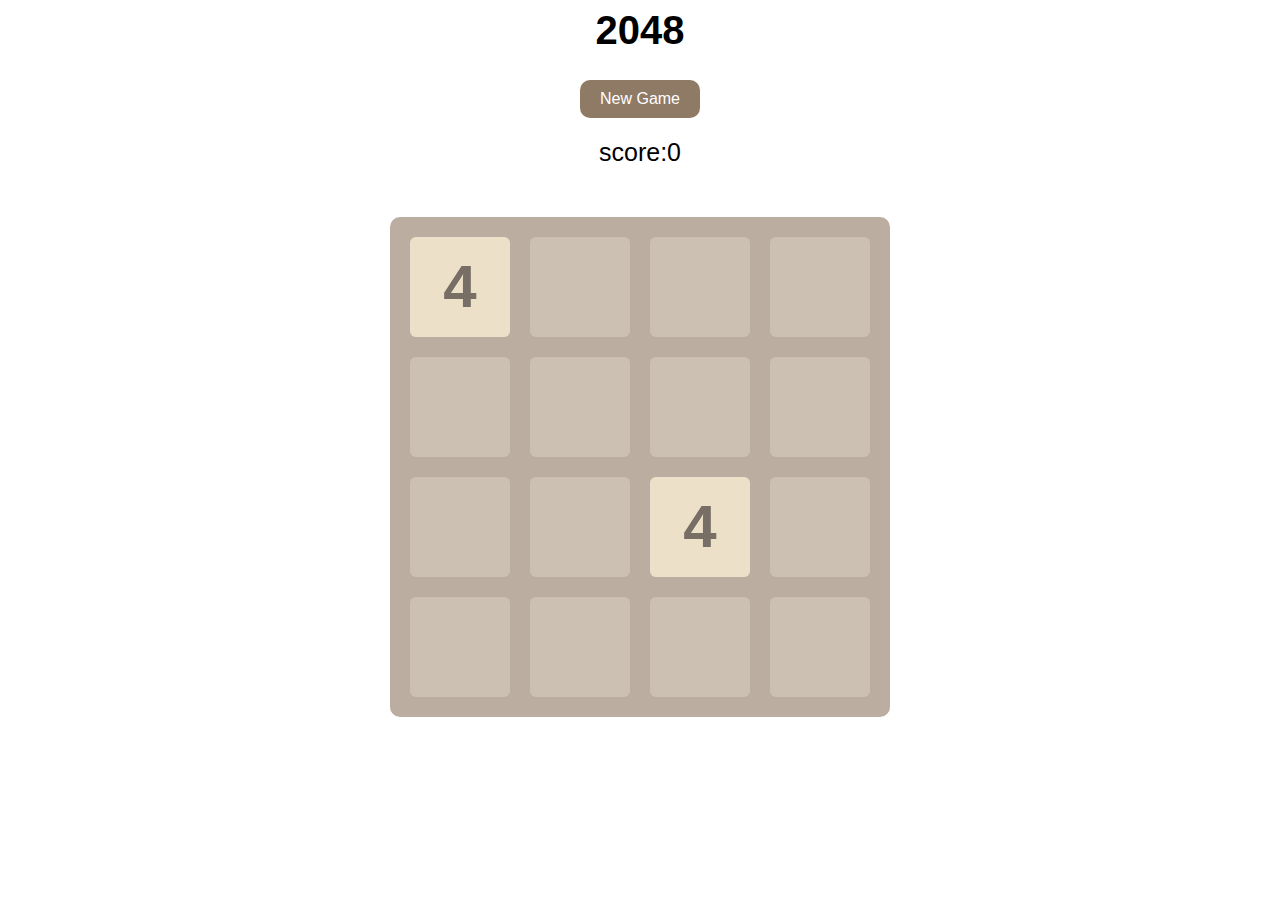
<file: 2048/2048/index.html>
<html>
<head>
    <title>2048网页版</title>
    <link href="2048.css" rel="stylesheet" type="text/css">
    <script type="text/javascript" src="https://cdn.bootcdn.net/ajax/libs/jquery/1.12.4/jquery.js"></script>
    <script type="text/javascript" src="support.js" ></script>
    <script type="text/javascript" src="animation.js"></script>
    <script type="text/javascript" src="main.js"></script>
    <script type="text/javascript" src="game.js"></script>
</head>
<body>
<header>
    <h1>2048</h1>
    <a href="javascript:newgame();" id="newgamebutton">New Game</a>
    <p>score:<span id="score">0</span></p>
</header>
<div id="grid-container">
<div id="grid-cell-0-0" class="grid-cell"></div>
<div id="grid-cell-0-1" class="grid-cell"></div>
<div id="grid-cell-0-2" class="grid-cell"></div>
<div id="grid-cell-0-3" class="grid-cell"></div>
<div id="grid-cell-1-0" class="grid-cell"></div>
<div id="grid-cell-1-1" class="grid-cell"></div>
<div id="grid-cell-1-2" class="grid-cell"></div>
<div id="grid-cell-1-3" class="grid-cell"></div>
<div id="grid-cell-2-0" class="grid-cell"></div>
<div id="grid-cell-2-1" class="grid-cell"></div>
<div id="grid-cell-2-2" class="grid-cell"></div>
<div id="grid-cell-2-3" class="grid-cell"></div>
<div id="grid-cell-3-0" class="grid-cell"></div>
<div id="grid-cell-3-1" class="grid-cell"></div>
<div id="grid-cell-3-2" class="grid-cell"></div>
<div id="grid-cell-3-3" class="grid-cell"></div>
</div>

</body>
</html>
</file>
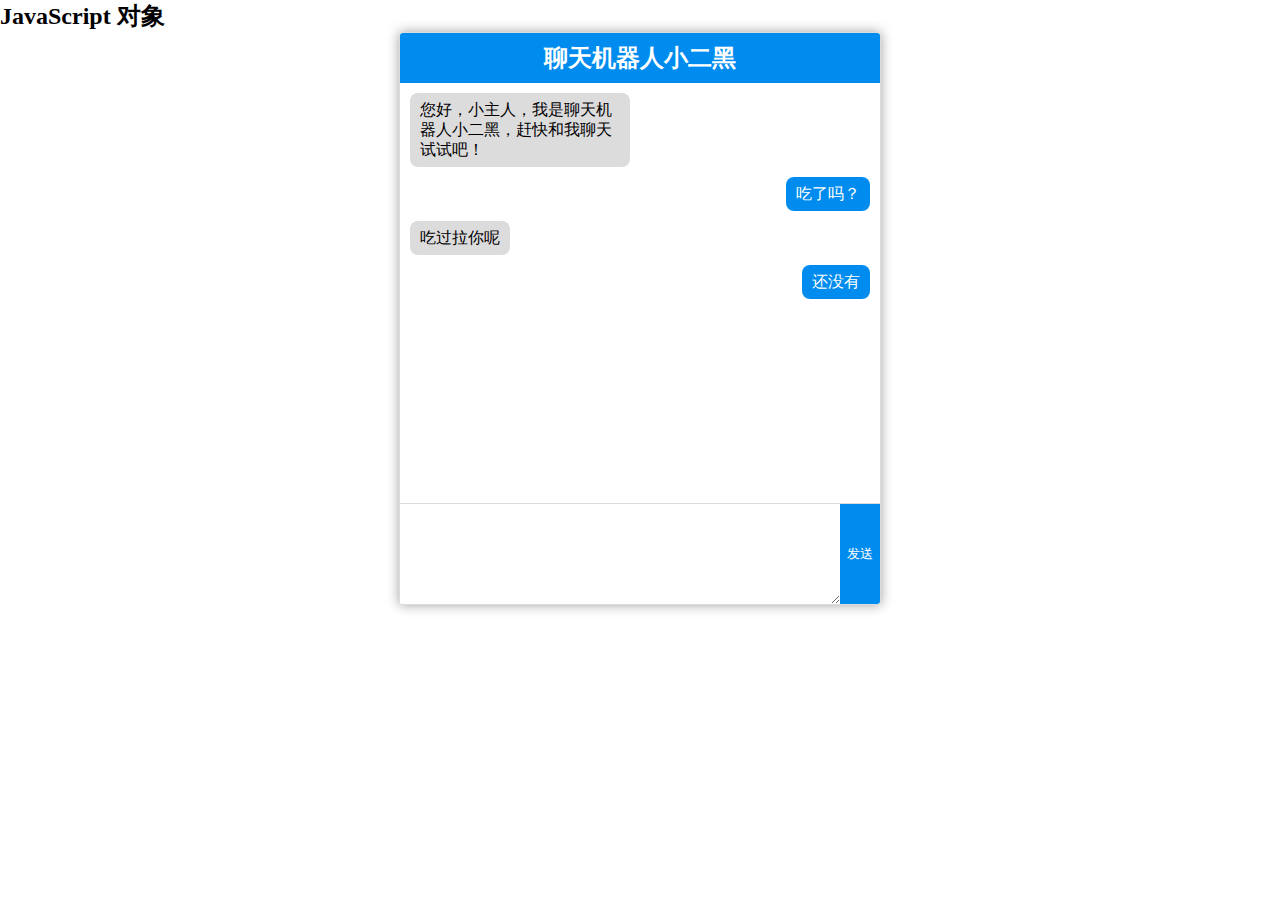
<file: 2048/az.html>
<!DOCTYPE html>
<html>
  <head>
    <link href="ff.css" type="text/css" rel="stylesheet" />
    <script type="text/JavaScript" src="myScript.js"></script>
   
  </head>
<body>
<h2>JavaScript 对象</h2>
<div class="container">
  <header>
    <h2>聊天机器人小二黑</h2>
  </header>

  <ul class="message-list" id="messageList">
    <li class="message-list__item message-list__item-robot">
      <div>
        您好，小主人，我是聊天机器人小二黑，赶快和我聊天试试吧！
      </div>
    </li>
    <li class="message-list__item message-list__item-user">
      <div>
        吃了吗？
      </div>
    </li>
    <li class="message-list__item message-list__item-robot">
      <div>
        吃过拉你呢
      </div>
    </li>
    <li class="message-list__item message-list__item-user">
      <div>
        还没有
      </div>
    </li>
  </ul>

  <div class="send-message">
    <textarea id="inputArea"></textarea>
    <button id="sendMsgButton" onclick="handleSendMsg()">发送</button>
  </div>
</div>
</body>
</html>
</file>
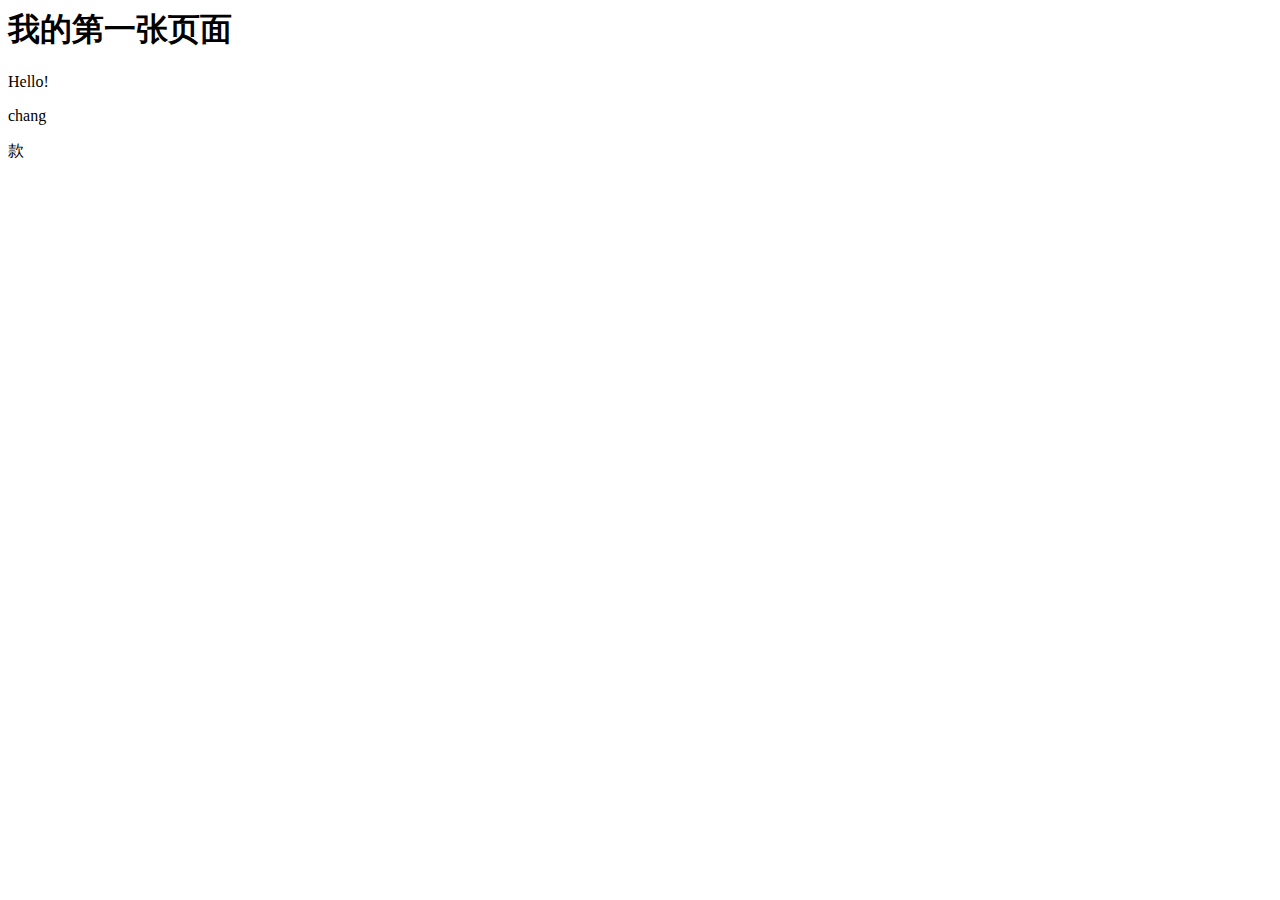
<file: 2048/实验.html>
<html>
<head>
  <title id="demo">DOM 教程</title> 
<script type="text/javascript" src="myScript.js">
</script>
<script src="https://libs.baidu.com/jquery/2.0.0/jquery.js"></script>
</head>
<body>
  <h1 id="id01" class="ff" onmouseover="ff()">我的第一张页面</h1>
  <p id="01">Hello!</p>
  <p id="02">chang</p>
  <p id="id04">款</p>
  <script>
  $(document).ready(function() {
  var myElement = $("#02");
  myElement.text("Hello Shanghai!");
});
 </script>
  
  </body>
</html>
</file>
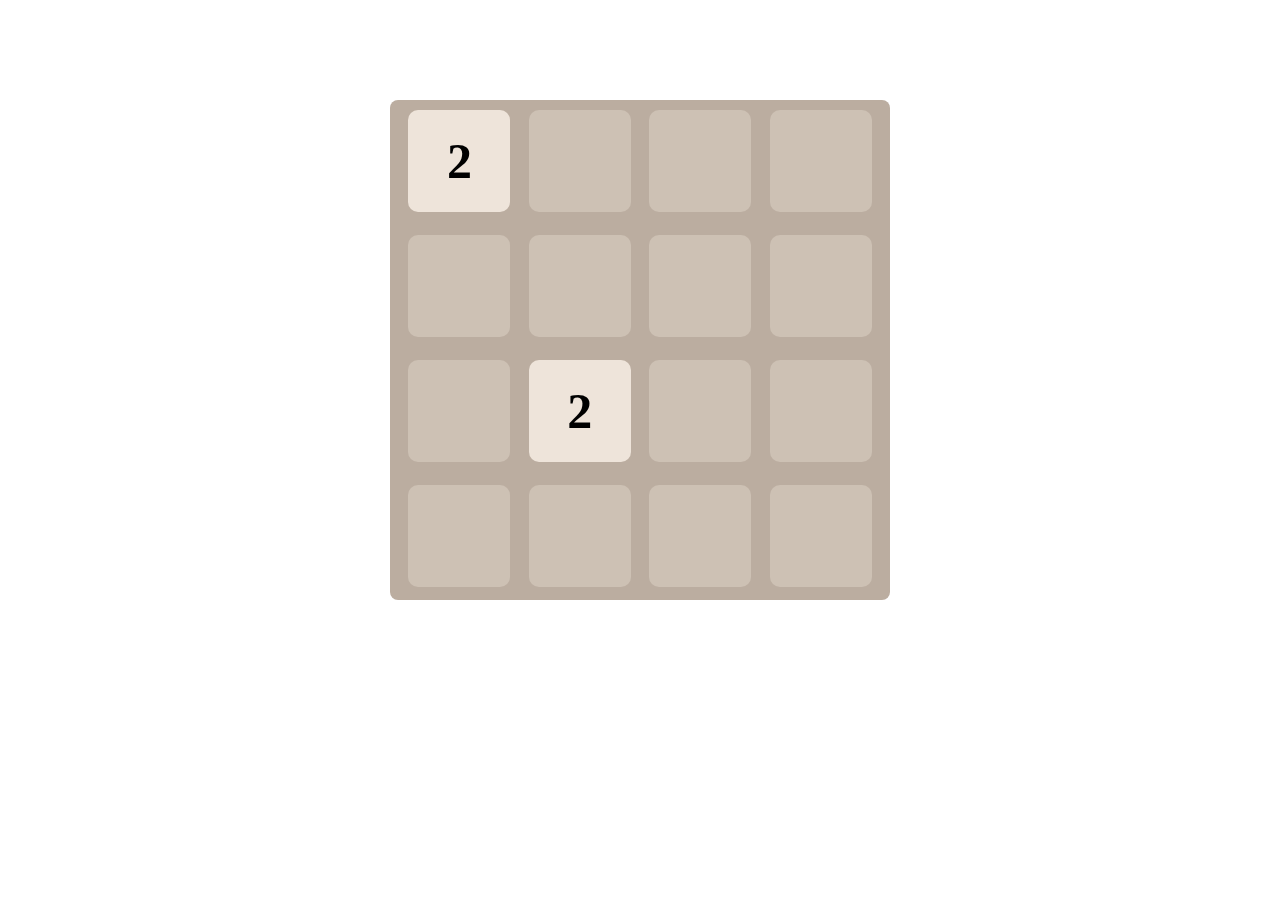
<file: 2048/20481/2048.html>
<!DOCTYPE html>
<html lang="en">
<head>
    <meta charset="UTF-8">
    <meta name="viewport" content="width=device-width, initial-scale=1.0">
    <script type="text/javascript" src="2048.js" ></script>
    <title>Document</title>
</head>
<style>
    #box{
        width: 500px;
        height: 500px;
        /* border: 1px solid #000; */
        background-color: #BBADA0;
        display: flex;
        justify-content: space-evenly;
        flex-wrap: wrap;
        border-radius: 0.5em;
        margin: 100px auto;
    }
    #box div{
        width: 100px;
        height: 100px;
        border: 1px solid transparent;
        background-color: #CDC1B4;
        font-size: 50px;
        text-align: center;
        line-height: 100px;
        font-weight: bold;
        border-radius: 10px;
        margin-top: 10px;
    }
</style>
<body>
    <div id="box">
        <div></div>
        <div></div>
        <div></div>
        <div></div>
        <div></div>
        <div></div>
        <div></div>
        <div></div>
        <div></div>
        <div></div>
        <div></div>
        <div></div>
        <div></div>
        <div></div>
        <div></div>
        <div></div>
    </div>
    <script src="2048.js"></script>
</body>
</html>
</file>
<file: 2048/2048/2048.css>
header{
    display: block;
    margin: 0 auto;
    width: 100%;
    text-align: center;
}
header h1{
    font-family: 'Gill Sans', 'Gill Sans MT', Calibri, 'Trebuchet MS', sans-serif;
 font-size: 40px;
 font-weight: bold;
}
header #newgamebutton{
 display: block;
 margin: 20px auto;
 width: 100px;
 padding: 10px 10px;
 background-color:#8f7a66;
 font-family: Arial;
 color:white;
 border-radius: 10px;
 text-decoration: none;
}
header #newgamebutton:hover{
    background-color: #9f8b77;
}
header p{
    font-family: Arial, Helvetica, sans-serif;
    font-size:25px;
    margin: 20px auto;
}
#grid-container{
width: 460px;
height: 460px;
padding:20px ;
margin: 50px auto;
background-color: #bbada0;
border-radius: 10px;
position: relative;
}

.grid-cell{
   
    width: 100px;
    height: 100px;
    border-radius: 6px;
    background-color: #ccc0b3;
    position: absolute;
}
.number-cell{
    
   
    border-radius:6px;
    font-family: Arial;
    font-weight: bold;
    font-size: 60px;
    line-height: 100px;
    text-align: center;
    position: absolute;
  
}
</file>
<file: 2048/ff.css>
* {
    margin: 0;
    padding: 0;
  }
  body{
      background-color: white;
  }
  
  .container {
    width: 480px;
    margin: auto;
    box-shadow: 0px 0px 12px rgba(39, 35, 35, 0.43);
    border-radius: 3px;
    border: 1px solid #dddcdd;
  }
  
  header {
    background-color: #008cee;
    height: 50px;
    border-top-left-radius: 3px;
    border-top-right-radius: 3px;
    color: white;
  }
  
  header h2 {
    height: 50px;
    display:flex;
    height: 100%;
    justify-content: center;
    align-items: center;
  }
  
  .message-list {
    background-color: white;
    height: 400px;
    padding: 10px;
    list-style: none;
    font-size: 16px;
    overflow: auto;
  
  }
  
  .message-list__item-robot,
  .message-list__item-user {
    margin-bottom: 10px;
    display: flex;
  }
  
  .message-list__item-user {
    flex-direction: row-reverse;
  }
  
  .message-list__item-robot div,
  .message-list__item-user div {
    line-height: 20px;
    word-break: break-all;
    word-wrap: break-word;
    border-radius: 8px;
    padding: 7px 10px;
    max-width: 200px;
  }
  
  .message-list__item-robot div {
    background-color: #dddcdd;
  }
  
  .message-list__item-user div {
    background-color: #008cee;
    color: white;
  }
  
  .send-message {
    border-top: 1px solid #dddcdd;
    display: flex;
    height: 100px;
  }
  
  .send-message textarea {
    outline: none;
    padding: 6px;
    line-height: 20px;
    flex-grow: 1;
    border: none;
    border-bottom-left-radius: 3px;
    font-size: 16px;
  }
  
  .send-message button {
    cursor: pointer;
    width: 40px;
    border: none;
    outline: none;
    background-color: #008cee;
    color: white;
    border-bottom-right-radius: 3px;
  }
</file>
